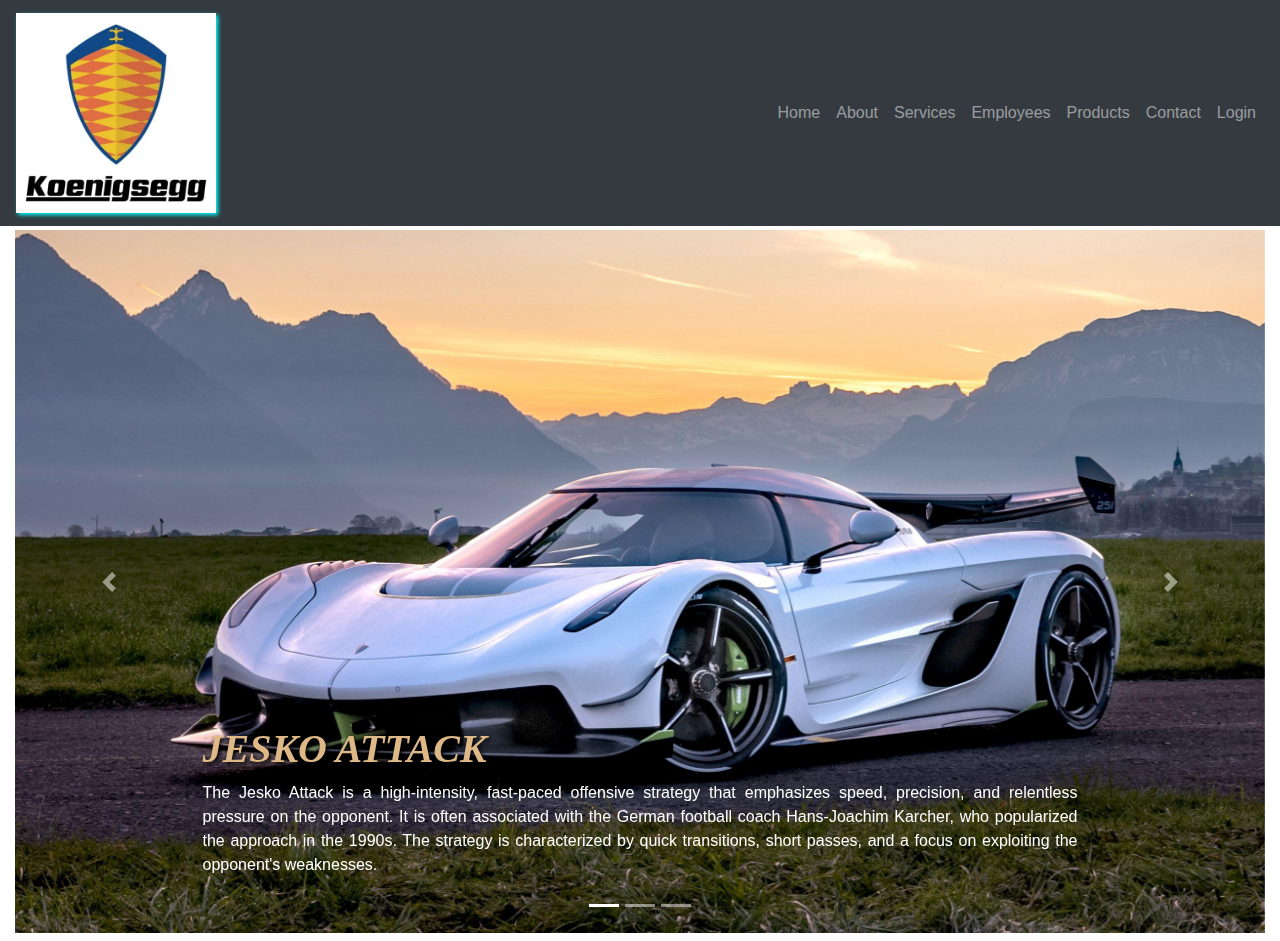
<file: index.html>
<html>

<head>
    <title>Koenigsegg</title>

    <meta charset="utf-8">
    <meta name="viewport" content="width=device-width, initial-scale=1">
    <link rel="stylesheet" href="https://cdn.jsdelivr.net/npm/bootstrap@4.6.2/dist/css/bootstrap.min.css">
    <script src="https://cdn.jsdelivr.net/npm/jquery@3.7.1/dist/jquery.slim.min.js"></script>
    <script src="https://cdn.jsdelivr.net/npm/popper.js@1.16.1/dist/umd/popper.min.js"></script>
    <script src="https://cdn.jsdelivr.net/npm/bootstrap@4.6.2/dist/js/bootstrap.bundle.min.js"></script>
    <style>
        /* Make the image fully responsive */
        .carousel-inner img,
        h5 {
            width: 100%;
            height: 100%;

            color: burlywood;
            font-size: 40px;
            font-weight: bold;
            font-family: fantasy;
            font-style: italic;
            text-shadow: 2px 2px 4px #000000;
            text-align: justify;

        }
    </style>

    <!-- <link rel="stylesheet" href="https://cdn.jsdelivr.net/npm/bootstrap@4.6.2/dist/css/bootstrap.min.css" integrity="sha384-xOolHFLEh07PJGoPkLv1IbcEPTNtaed2xpHsD9ESMhqIYd0nLMwNLD69Npy4HI+N" crossorigin="anonymous"> -->
</head>

<body>
    <nav class="navbar navbar-dark bg-dark navbar-expand-lg">
        <a href="./index.html" class="navbar-brand">
            <img src="./brand logo.jpg" alt="Logo" width="auto" height="200px" style="box-shadow: 2px 2px 4px aqua;">
        </a>
        <div class="ml-auto">
            <ul class="navbar-nav">
                <li><a href="./index.html" class="nav-link">Home</a></li>
                <li><a href="./about.html" class="nav-link">About</a></li>
                <li><a href="./services.html" class="nav-link">Services</a></li>
                <li><a href="./employees.html" class="nav-link">Employees</a></li>
                <li><a href="./products.html" class="nav-link">Products</a></li>
                <li><a href="./contact.html" class="nav-link">Contact</a></li>
                <li><a href="./login.html" class="nav-link">Login</a></li>
            </ul>
        </div>
    </nav>
    <div class="container-fluid mt-1 mb-2">
        <div class="row">
            <div class="col">
                <div id="carouselExampleCaptions" class="carousel slide" data-ride="carousel">
                    <ol class="carousel-indicators">
                        <li data-target="#carouselExampleCaptions" data-slide-to="0" class="active"></li>
                        <li data-target="#carouselExampleCaptions" data-slide-to="1"></li>
                        <li data-target="#carouselExampleCaptions" data-slide-to="2"></li>
                    </ol>
                    <div class="carousel-inner">
                        <div class="carousel-item active" data-interval="5000">
                            <img src="./p1.jpg" alt="">
                            <div class="carousel-caption d-none d-md-block">
                                <h5>JESKO ATTACK</h5>
                                <p style="text-align: justify;">The Jesko Attack is a high-intensity, fast-paced
                                    offensive strategy that emphasizes speed, precision, and relentless pressure on the
                                    opponent. It is often associated with the German football coach Hans-Joachim
                                    Karcher, who popularized the approach in the 1990s. The strategy is characterized by
                                    quick transitions, short passes, and a focus on exploiting the opponent's
                                    weaknesses.</p>
                            </div>
                        </div>
                        <div class="carousel-item" data-interval="3000">
                            <img src="./p2.jpg" alt="">
                            <div class="carousel-caption d-none d-md-block">
                                <h5>JESKO ATTACK (TRACK)</h5>
                                <p style="text-align: justify;">The Jesko Attack (Track) is a tactical variation of
                                    the Jesko Attack that emphasizes the use of tracking defenders to create space
                                    for attacking players. It is a high-intensity, fast-paced offensive strategy that
                                    emphasizes speed, precision, and relentless pressure on the opponent. It is often
                                    associated with the German football coach Hans-Joachim Karcher, who popularized the
                                    approach in the 1990s. The strategy is characterized by quick transitions, short
                                    passes, and a focus on exploiting the opponent's weaknesses.</p>
                            </div>
                        </div>
                        <div class="carousel-item" data-interval="3000">
                            <img src="./p3.jpg" alt="">
                            <div class="carousel-caption d-none d-md-block">
                                <h5>JESKO ABSOLUT</h5>
                                <p>The Koenigsegg Jesko Absolut is a Swedish hypercar built for extreme top speed,
                                    featuring a 1600hp twin-turbo V8,
                                    ultra-low drag design with twin rear fins instead of a wing, and advanced tech like
                                    a groundbreaking LST transmission, aiming for speeds over 310 mph (500 km/h) and
                                    achieving world records in acceleration/braking tests.
                                    It's a seamless, aerodynamic evolution of the track-focused Jesko Attack,
                                    prioritizing speed and stability with minimal downforce.
                                </p>
                            </div>
                        </div>
                    </div>
                    <a class="carousel-control-prev" href="#carouselExampleCaptions" role="button" data-slide="prev">
                        <span class="carousel-control-prev-icon" aria-hidden="true"></span>
                        <span class="sr-only">Previous</span>
                    </a>
                    <a class="carousel-control-next" href="#carouselExampleCaptions" role="button" data-slide="next">
                        <span class="carousel-control-next-icon" aria-hidden="true"></span>
                        <span class="sr-only">Next</span>
                    </a>
                </div>
            </div>
        </div>
    </div>
</body>

</html>
</file>
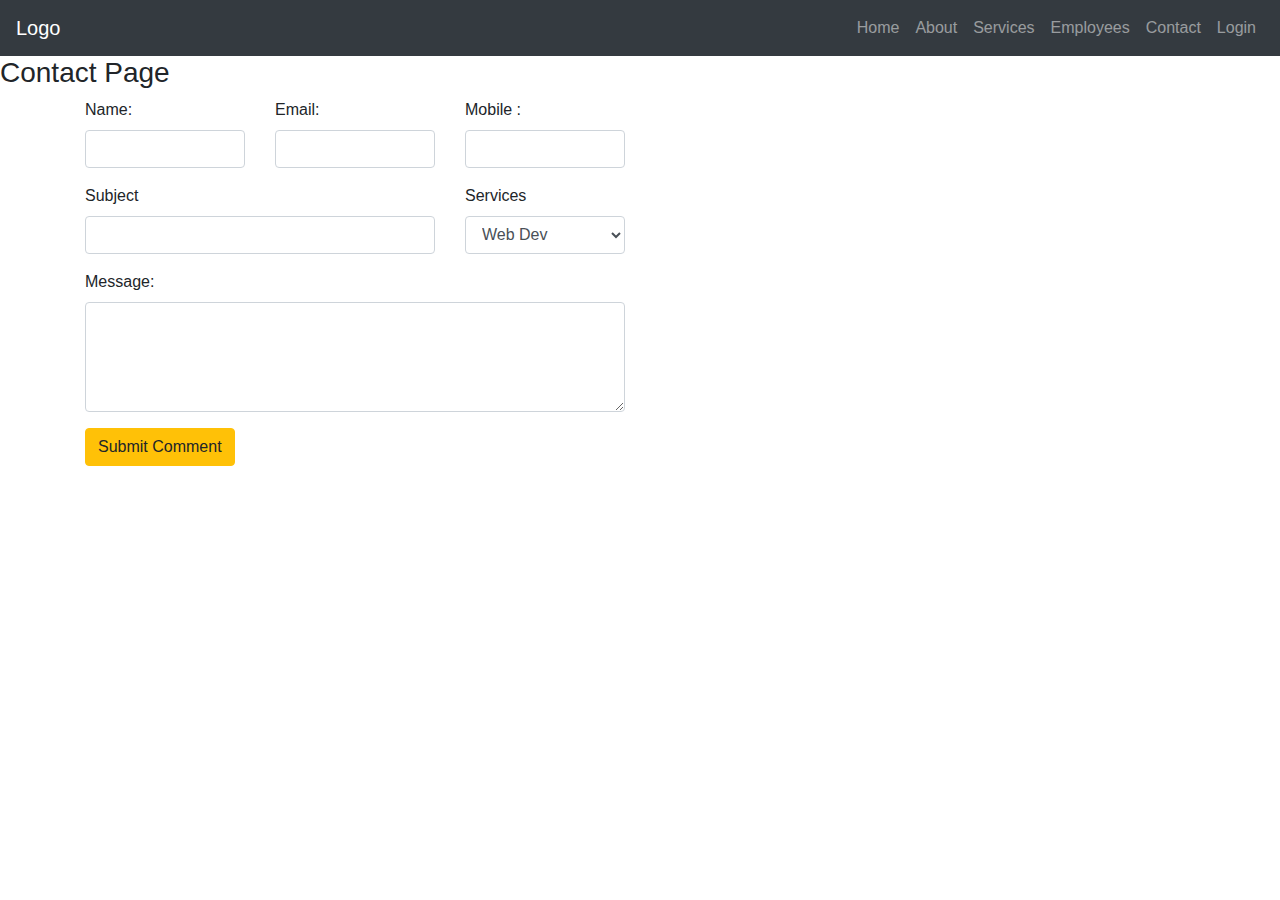
<file: class.html>
<html>
    <head>
      <link rel="stylesheet" href="./bootstrap.css">
     <!-- <link rel="stylesheet" href="https://cdn.jsdelivr.net/npm/bootstrap@4.6.2/dist/css/bootstrap.min.css" integrity="sha384-xOolHFLEh07PJGoPkLv1IbcEPTNtaed2xpHsD9ESMhqIYd0nLMwNLD69Npy4HI+N" crossorigin="anonymous"> -->
    </head>
    <body>
            <nav class="navbar navbar-dark bg-dark navbar-expand-lg">
                <a href="./index.html" class="navbar-brand">Logo</a>
                <div class="ml-auto">
                    <ul class="navbar-nav">
                        <li><a href="./index.html" class="nav-link">Home</a></li>
                        <li><a href="./about.html" class="nav-link">About</a></li>
                        <li><a href="./services.html" class="nav-link">Services</a></li>
                        <li><a href="./employees.html" class="nav-link">Employees</a></li>
                        <li><a href="./contact.html" class="nav-link">Contact</a></li>
                        <li><a href="./login.html" class="nav-link">Login</a></li>
                    </ul>
                </div>
            </nav>
            <div>
                <h3>Contact Page</h3>
            </div>
            <div class="container">
                <div class="row">
                    <div class="col-6">
                        <!-- Contact Form-->
                         <form action="/contact">
                            <div class="row">
                                <div class="col-4">
                                    <div class="form-group">
                                        <label >Name:</label>
                                        <input type="text" class="form-control"/>
                                    </div>
                                </div>
                                 <div class="col-4">
                                    <div class="form-group">
                                        <label >Email:</label>
                                        <input type="text" class="form-control"/>
                                    </div>
                                </div>
                                 <div class="col-4">
                                    <div class="form-group">
                                        <label >Mobile :</label>
                                        <input type="text" class="form-control"/>
                                    </div>
                                </div>
                                
                            </div>
                            <div class="row">
                                <div class="col-8">
                                    <div class="form-group">
                                        <label >Subject</label>
                                        <input type="text" class="form-control">
                                    </div>
                                </div>
                                <div class="col-4">
                                    <div class="form-group">
                                        <label>Services</label>
                                        <select  class="form-control">
                                            <option >Web Dev</option>
                                            <option >Mobile App Dev</option>
                                            <option >Cloud Dev</option>
                                            <option >AI Agent Dev</option>
                                        </select>
                                    </div>
                                </div>
                            </div>
                            <div class="row">
                                <div class="col">
                                    <div class="form-group">
                                        <label >Message:</label>
                                        <textarea class="form-control" rows="4"></textarea>
                                    </div>
                                </div>
                            </div>
                            <input type="submit" value="Submit Comment" class="btn btn-warning">
                         </form>
                    </div>
                    <div class="col-6">
                        <!-- Google Map-->
                         <iframe src="https://www.google.com/maps/embed?pb=!1m18!1m12!1m3!1d2961.8118084487646!2d77.69615677358863!3d12.95089621533485!2m3!1f0!2f0!3f0!3m2!1i1024!2i768!4f13.1!3m3!1m2!1s0x3bae13acd685adb7%3A0x83c53190316ea8cd!2sIronhill%20Bengaluru!5e1!3m2!1sen!2sin!4v1765341645637!5m2!1sen!2sin" width="600" height="450" style="border:0;" allowfullscreen="" loading="lazy" referrerpolicy="no-referrer-when-downgrade"></iframe>
                    </div>
                </div>
            </div>
             </body>
</html>
</file>
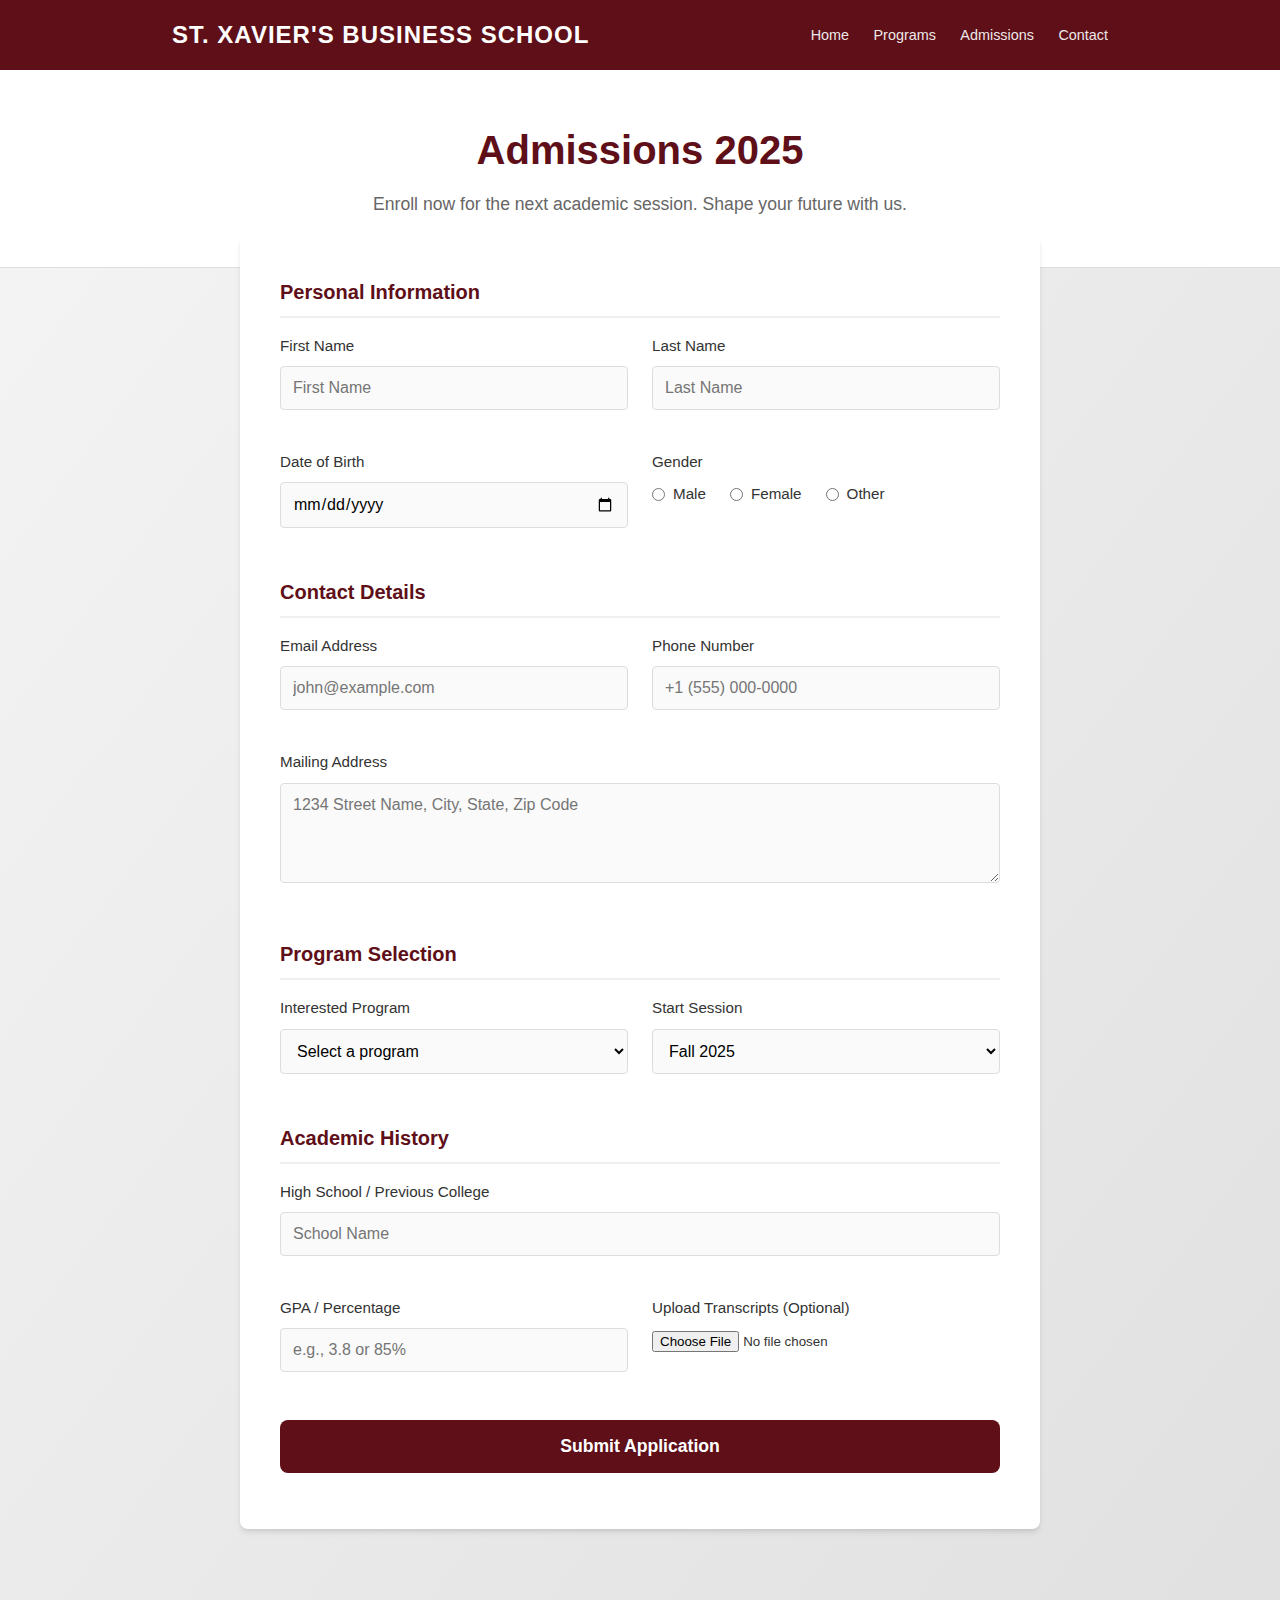
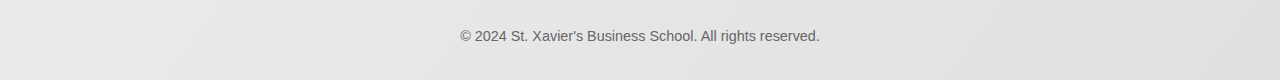
<file: form.html>
<!DOCTYPE html>
<html lang="en">

<head>
    <meta charset="UTF-8">
    <meta name="viewport" content="width=device-width, initial-scale=1.0">
    <link rel="stylesheet" href="https://cdn.jsdelivr.net/npm/bootstrap@4.6.2/dist/css/bootstrap.min.css"
        integrity="sha384-xOolHFLEh07PJGoPkLv1IbcEPTNtaed2xpHsD9ESMhqIYd0nLMwNLD69Npy4HI+N" crossorigin="anonymous">
    <title>College Enrollment - Business Administration</title>
    <style>
        :root {
            --primary-color: #5e0f18;
            /* Maroon from the reference image context */
            --secondary-color: #fcebd5;
            --text-dark: #333;
            --text-light: #666;
            --white: #ffffff;
            --shadow: 0 4px 6px -1px rgba(0, 0, 0, 0.1), 0 2px 4px -1px rgba(0, 0, 0, 0.06);
            --radius: 8px;
        }

        * {
            margin: 0;
            padding: 0;
            box-sizing: border-box;
            font-family: 'Segoe UI', Tahoma, Geneva, Verdana, sans-serif;
        }

        body {
            background-color: #f5f5f5;
            color: var(--text-dark);
            line-height: 1.6;
            background-image: linear-gradient(to bottom right, #f5f5f5, #e0e0e0);
            min-height: 100vh;
        }

        /* Header */
        header {
            background-color: var(--primary-color);
            color: var(--white);
            padding: 1rem 0;
            box-shadow: 0 2px 10px rgba(0, 0, 0, 0.2);
        }

        .container {
            max-width: 1000px;
            margin: 0 auto;
            padding: 0 2rem;
        }

        .header-content {
            display: flex;
            justify-content: space-between;
            align-items: center;
        }

        .logo {
            font-size: 1.5rem;
            font-weight: bold;
            letter-spacing: 1px;
            text-transform: uppercase;
        }

        .nav-links a {
            color: var(--white);
            text-decoration: none;
            margin-left: 20px;
            font-size: 0.9rem;
            opacity: 0.9;
            transition: opacity 0.3s;
        }

        .nav-links a:hover {
            opacity: 1;
        }

        /* Hero Section */
        .hero {
            background-color: var(--white);
            padding: 3rem 0;
            text-align: center;
            border-bottom: 1px solid #ddd;
        }

        .hero h1 {
            color: var(--primary-color);
            margin-bottom: 0.5rem;
            font-size: 2.5rem;
        }

        .hero p {
            color: var(--text-light);
            font-size: 1.1rem;
        }

        /* Form Section */
        .form-container {
            background-color: var(--white);
            max-width: 800px;
            margin: -2rem auto 4rem;
            padding: 2.5rem;
            border-radius: var(--radius);
            box-shadow: var(--shadow);
            position: relative;
        }

        fieldset {
            border: none;
            margin-bottom: 2rem;
            padding: 0;
        }

        legend {
            font-size: 1.25rem;
            color: var(--primary-color);
            font-weight: 600;
            margin-bottom: 1rem;
            padding-bottom: 0.5rem;
            border-bottom: 2px solid #f0f0f0;
            width: 100%;
            display: block;
        }

        .form-grid {
            display: grid;
            grid-template-columns: 1fr 1fr;
            gap: 1.5rem;
        }

        .form-group {
            margin-bottom: 1rem;
        }

        .form-group.full-width {
            grid-column: 1 / -1;
        }

        label {
            display: block;
            margin-bottom: 0.5rem;
            font-weight: 500;
            color: var(--text-dark);
            font-size: 0.95rem;
        }

        input[type="text"],
        input[type="email"],
        input[type="tel"],
        input[type="date"],
        input[type="number"],
        select,
        textarea {
            width: 100%;
            padding: 0.75rem;
            border: 1px solid #ddd;
            border-radius: 4px;
            font-size: 1rem;
            transition: border-color 0.3s, box-shadow 0.3s;
            background-color: #fafafa;
        }

        input:focus,
        select:focus,
        textarea:focus {
            border-color: var(--primary-color);
            outline: none;
            box-shadow: 0 0 0 3px rgba(94, 15, 24, 0.1);
            background-color: var(--white);
        }

        textarea {
            resize: vertical;
            min-height: 100px;
        }

        .radio-group {
            display: flex;
            gap: 1.5rem;
            margin-top: 0.5rem;
        }

        .radio-label {
            display: flex;
            align-items: center;
            gap: 0.5rem;
            font-weight: normal;
            cursor: pointer;
        }

        input[type="submit"] {
            background-color: var(--primary-color);
            color: var(--white);
            padding: 1rem 2rem;
            border: none;
            border-radius: var(--radius);
            font-size: 1.1rem;
            font-weight: 600;
            cursor: pointer;
            width: 100%;
            transition: background-color 0.3s, transform 0.1s;
        }

        input[type="submit"]:hover {
            background-color: #4a0c13;
        }

        input[type="submit"]:active {
            transform: translateY(1px);
        }

        /* Footer */
        footer {
            text-align: center;
            padding: 2rem 0;
            color: var(--text-light);
            font-size: 0.9rem;
            margin-top: auto;
        }

        /* Responsive */
        @media (max-width: 768px) {
            .form-grid {
                grid-template-columns: 1fr;
            }

            .hero h1 {
                font-size: 2rem;
            }

            .form-container {
                margin: 1rem;
                padding: 1.5rem;
            }
        }
    </style>
</head>

<body>

    <header>
        <div class="container header-content">
            <div class="logo">St. Xavier's Business School</div>
            <nav class="nav-links">
                <a href="#">Home</a>
                <a href="#">Programs</a>
                <a href="#">Admissions</a>
                <a href="#">Contact</a>
            </nav>
        </div>
    </header>

    <div class="hero">
        <div class="container">
            <h1>Admissions 2025</h1>
            <p>Enroll now for the next academic session. Shape your future with us.</p>
        </div>
    </div>

    <div class="form-container">
        <form action="#" method="POST">

            <!-- Personal Information -->
            <fieldset>
                <legend>Personal Information</legend>
                <div class="form-grid">
                    <div class="form-group">
                        <label for="fname">First Name</label>
                        <input type="text" id="fname" name="firstname" placeholder="First Name" required>
                    </div>
                    <div class="form-group">
                        <label for="lname">Last Name</label>
                        <input type="text" id="lname" name="lastname" placeholder="Last Name" required>
                    </div>
                    <div class="form-group">
                        <label for="dob">Date of Birth</label>
                        <input type="date" id="dob" name="dob" required>
                    </div>
                    <div class="form-group">
                        <label>Gender</label>
                        <div class="radio-group">
                            <label class="radio-label">
                                <input type="radio" name="gender" value="male" required> Male
                            </label>
                            <label class="radio-label">
                                <input type="radio" name="gender" value="female"> Female
                            </label>
                            <label class="radio-label">
                                <input type="radio" name="gender" value="other"> Other
                            </label>
                        </div>
                    </div>
                </div>
            </fieldset>

            <!-- Contact Information -->
            <fieldset>
                <legend>Contact Details</legend>
                <div class="form-grid">
                    <div class="form-group">
                        <label for="email">Email Address</label>
                        <input type="email" id="email" name="email" placeholder="john@example.com" required>
                    </div>
                    <div class="form-group">
                        <label for="phone">Phone Number</label>
                        <input type="tel" id="phone" name="phone" placeholder="+1 (555) 000-0000" required>
                    </div>
                    <div class="form-group full-width">
                        <label for="address">Mailing Address</label>
                        <textarea id="address" name="address" placeholder="1234 Street Name, City, State, Zip Code"
                            rows="3"></textarea>
                    </div>
                </div>
            </fieldset>

            <!-- Enrollment Details -->
            <fieldset>
                <legend>Program Selection</legend>
                <div class="form-grid">
                    <div class="form-group">
                        <label for="program">Interested Program</label>
                        <select id="program" name="program" required>
                            <option value="" disabled selected>Select a program</option>
                            <option value="bba">Bachelor of Business Administration (BBA)</option>
                            <option value="mba">Master of Business Administration (MBA)</option>
                            <option value="pgdm">PGDM (Post Graduate Diploma)</option>
                            <option value="executive">Executive MBA</option>
                        </select>
                    </div>
                    <div class="form-group">
                        <label for="session">Start Session</label>
                        <select id="session" name="session">
                            <option value="fall2025">Fall 2025</option>
                            <option value="spring2026">Spring 2026</option>
                        </select>
                    </div>
                </div>
            </fieldset>

            <!-- Academic History -->
            <fieldset>
                <legend>Academic History</legend>
                <div class="form-grid">
                    <div class="form-group full-width">
                        <label for="highschool">High School / Previous College</label>
                        <input type="text" id="highschool" name="highschool" placeholder="School Name" required>
                    </div>
                    <div class="form-group">
                        <label for="grade">GPA / Percentage</label>
                        <input type="number" id="grade" name="grade" placeholder="e.g., 3.8 or 85%" step="0.01">
                    </div>
                    <div class="form-group">
                        <label for="transcripts">Upload Transcripts (Optional)</label>
                        <input type="file" id="transcripts" name="transcripts">
                    </div>
                </div>
            </fieldset>

            <div class="form-group full-width" style="margin-top: 1rem;">
                <input type="submit" value="Submit Application">
            </div>

        </form>
    </div>

    <footer>
        <p>&copy; 2024 St. Xavier's Business School. All rights reserved.</p>
    </footer>

</body>

</html>
</file>
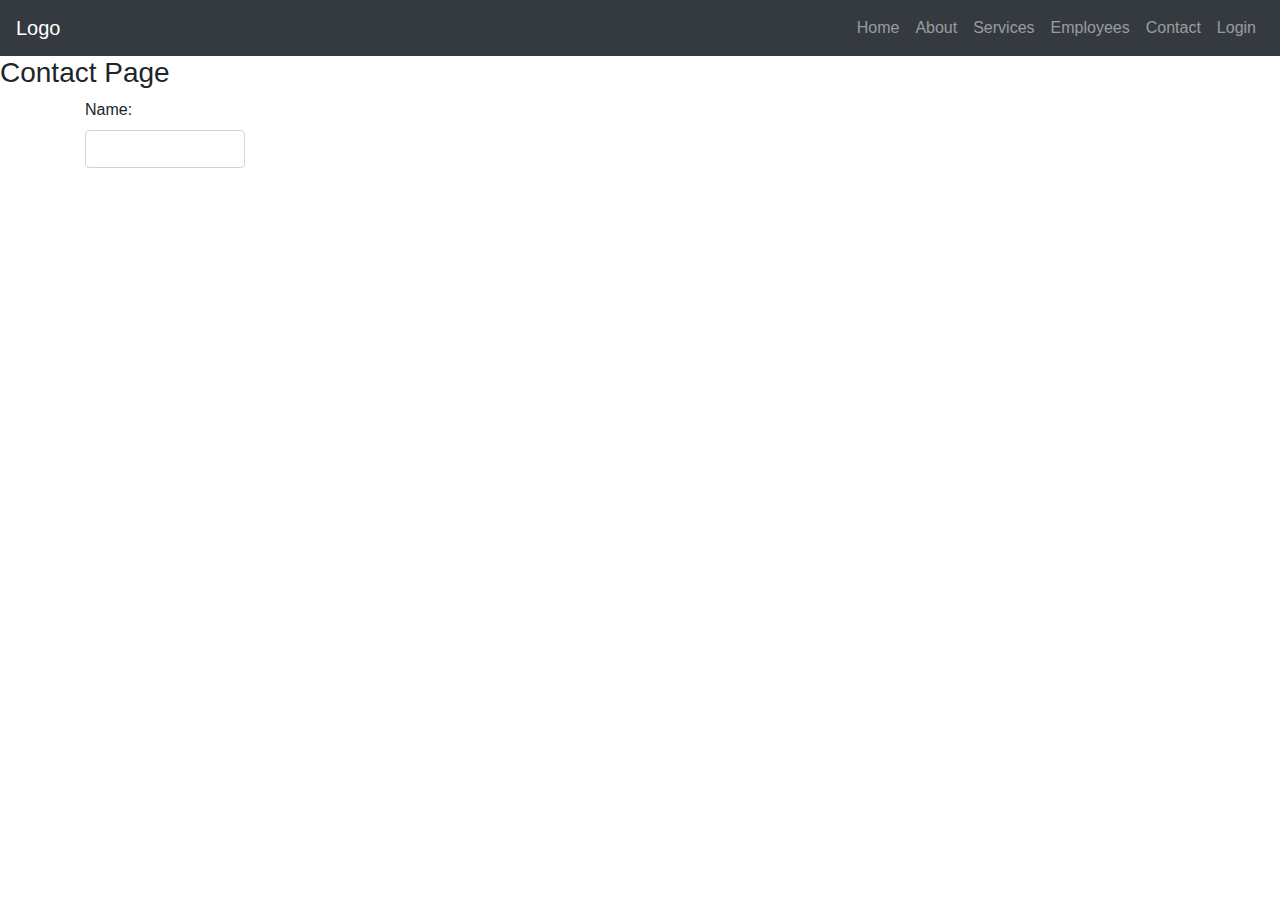
<file: index_old.html>
<html>
    <head>
      
    <link rel="stylesheet" href="bootstrap.css">
    </head>
    <body>
            <nav class="navbar navbar-dark bg-dark navbar-expand-lg">
                <a href="./index.html" class="navbar-brand">Logo</a>
                <div class="ml-auto">
                    <ul class="navbar-nav">
                        <li><a href="./index.html" class="nav-link">Home</a></li>
                        <li><a href="./about.html" class="nav-link">About</a></li>
                        <li><a href="./services.html" class="nav-link">Services</a></li>
                        <li><a href="./employees.html" class="nav-link">Employees</a></li>
                        <li><a href="./contact.html" class="nav-link">Contact</a></li>
                        <li><a href="./login.html" class="nav-link">Login</a></li>
                    </ul>
                </div>
            </nav>
            <div>
 <h3>Contact Page</h3>
            </div>
            <div class="container">
                <div class="row">
                    <div class="col-6">
                        <!-- Contact Form -->
                         <form action="/form">
                            <div class="row">
                                 <div class="col-4">
                                       <div class="form-group">
                                        <label>Name:</label>
                                        <input type="text" class="form-control"/>
                                        

                                       
                                    
                                    </div>

                                 </div>
                            </div>
                            
                              
                         </form>
                    </div>
                    <div class="col-6">
                        <iframe src="https://www.google.com/maps/embed?pb=!1m18!1m12!1m3!1d2693.4670124168006!2d77.69665550857088!3d12.95179428730905!2m3!1f0!2f0!3f0!3m2!1i1024!2i768!4f13.1!3m3!1m2!1s0x3bae132afb1ce231%3A0x4f9ed5a8c901a2db!2sInnovative%20Multiplex!5e1!3m2!1sen!2sin!4v1764653213649!5m2!1sen!2sin" 
                        width="600" height="450" style="border:0;" allowfullscreen="" loading="lazy" referrerpolicy="no-referrer-when-downgrade"></iframe>
                    </div>
                </div>
            </div>
        <!-- <div class="container"></div> -->
         </body>
</html>
</file>
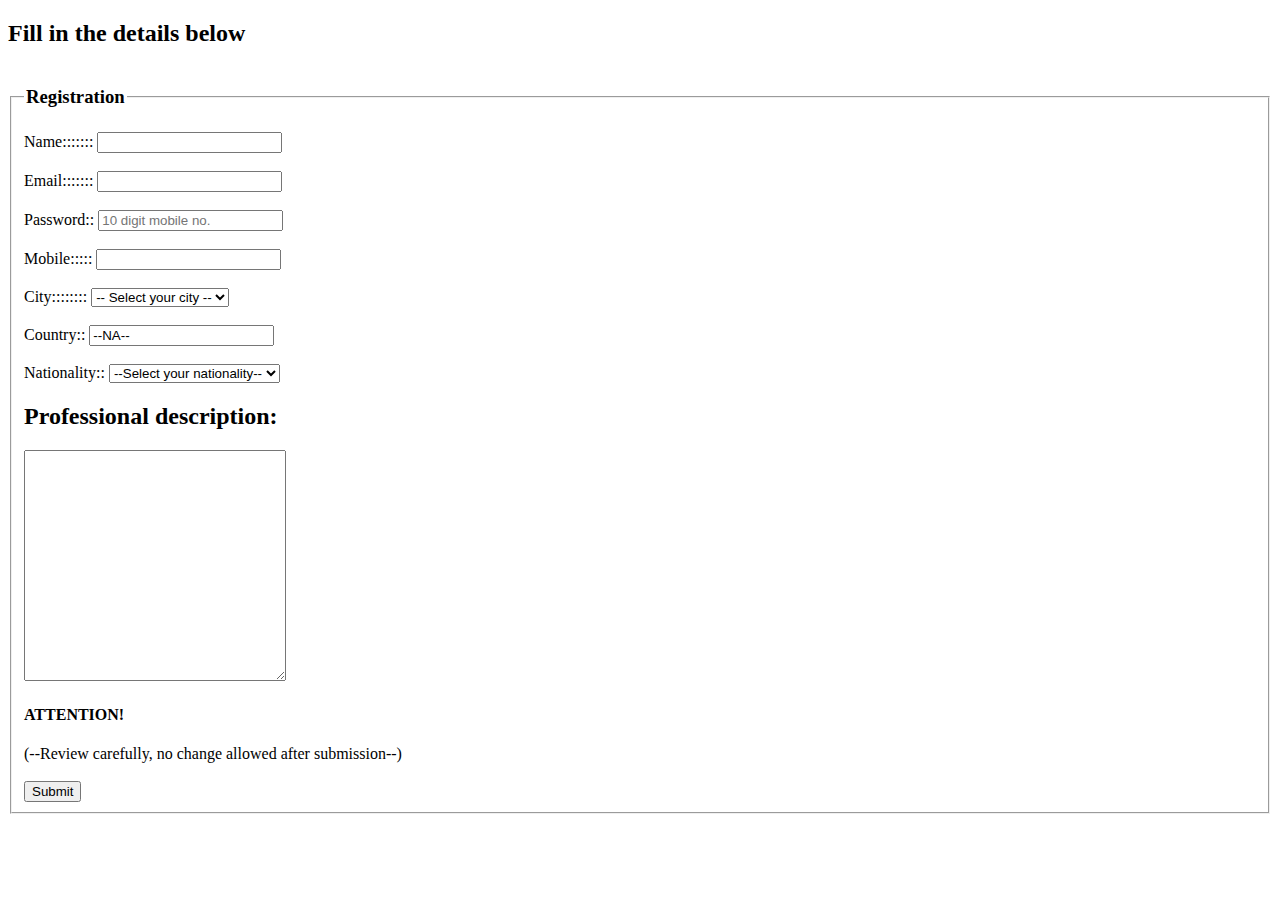
<file: login.html>
<!DOCTYPE html>
    <head>
        <title>Appliant Details form</title>
         <meta charset="UTF-8">
        <meta name="viewport" content="width=device-width, initial-scale=1.0">
    </head>
       
    <body>
        <h2>Fill in the details below</h2>
        <fieldset>
            <legend><h3>Registration</h3></legend>
        <form>
            <div> 
            <label>Name:::::::</label>
            <input type = "text" required pattern = "[A-Z a-z]+" minlength = "4" maxlength = "20"/>
        </div><br> 
        
        <div> 
            <label>Email:::::::</label>
            <input type = "text" required/>
        </div>  
        <br>
            <label>Password::</label>
            <input type = "password" required minlength = "8" maxlength = "12" placeholder = "10 digit mobile no."/><br><br>
            <div>
            <label>Mobile:::::</label>
            <input type="tel" pattern="(\+91)?[6-9][0-9]{9}" required max = "12"/></div><br>
            <label>City::::::::</label>
            <select required>
            <option value="" selected disabled>-- Select your city --</option>
            <option value="agra">Agra</option>
            <option value="bengaluru">Bengaluru</option>
            </select>
            <br><br>
            <label>Country::</label>
            <input type = "text" value = "--NA--" readonly/>
            <br><br>
            
            <label>Nationality::</label>
            <select required>
                <option value = "" selected disabled>--Select your nationality--</option>
                <option value = "bangladesh">Bangladeshi</option>
                <option value = "pakistani">Pakistani</option>
                <option value = "canadian">Canadian</option>
                <option value = "indian">Indian</option>
                <option value = "uae">UAE</option>
                <option value = "kuwait">Kuwait</option>
            <br><br>
            </select>
            <label><h2>Professional description:</h2></label>
            <textarea rows = "15" cols = "30" required></textarea>
            
            <h4>ATTENTION!</h4>(--Review carefully, no change allowed after submission--) <br><br>
            <input type = "submit" value = "Submit"/>
</fieldset>
         </form>  
            

    </body>


</html>
</file>
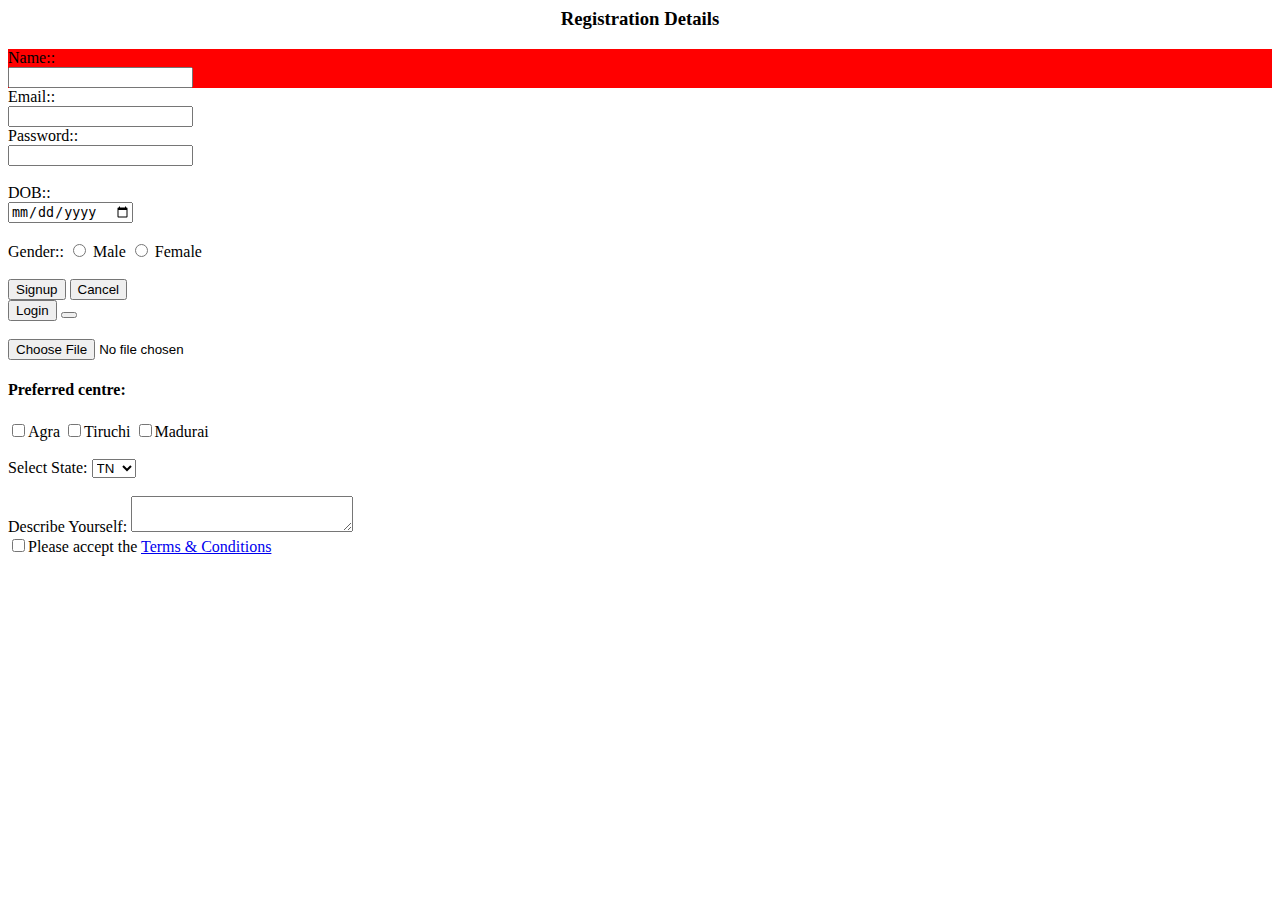
<file: Registration.html>
<html>
    <head>
        <title>Form</title>
        <body>
              <h3>
    <center>Registration Details</center>
  </h3>
  <form>
        <div style = "background-color: red"> <label>Name::&nbsp;&nbsp;&nbsp;&nbsp;</label><br>
        <input type = "text"/> </div>
        <div><label>Email::&nbsp;&nbsp;&nbsp;&nbsp;</label><br>
        <input type = "email"/> </div>
        <label>Password::&nbsp;</label><br>
        <input type = "password"/> <br><br>
        <label>DOB::</label><br>
        <input type = "date"/> <br><br>
        <label>Gender::</label> 
        <input type ="radio" name = "gender_Val"/> Male
        <input type ="radio" name = "gender_Val"/> Female <br><br>
        <input type = "submit" value = "Signup"/>
        <input type = "Reset" value = "Cancel"/> <br>
        <input type = "button" value = "Login"/>
        <button type = "submit"/></button><br><br>
        <input type = "file">
        
        
        <h4><label for="">Preferred centre:</label></h4>
        <input type = "checkbox" >Agra
        <input type = "checkbox" >Tiruchi
        <input type = "checkbox" >Madurai
        <br><br>
        <label>Select State:</label>
      <select>
        <option>TN</option>
        <option>KA</option>
        <option>MH</option>
        <option>UP</option>
        <option>WB</option>
        <option>PU</option>

        </select>
      <br><br>
        <label>Describe Yourself:</label>
        <textarea cols="25", rows=""20"></textarea>
        <div><input type = "checkbox"/>Please accept the <a href ="./https://www.dei.ac.in/dei/index.php?option=com_contact&view=contact&id=3&Itemid=234">Terms & Conditions</a></div>
       </form>
       




        </body>
    </head>
</html>
</file>
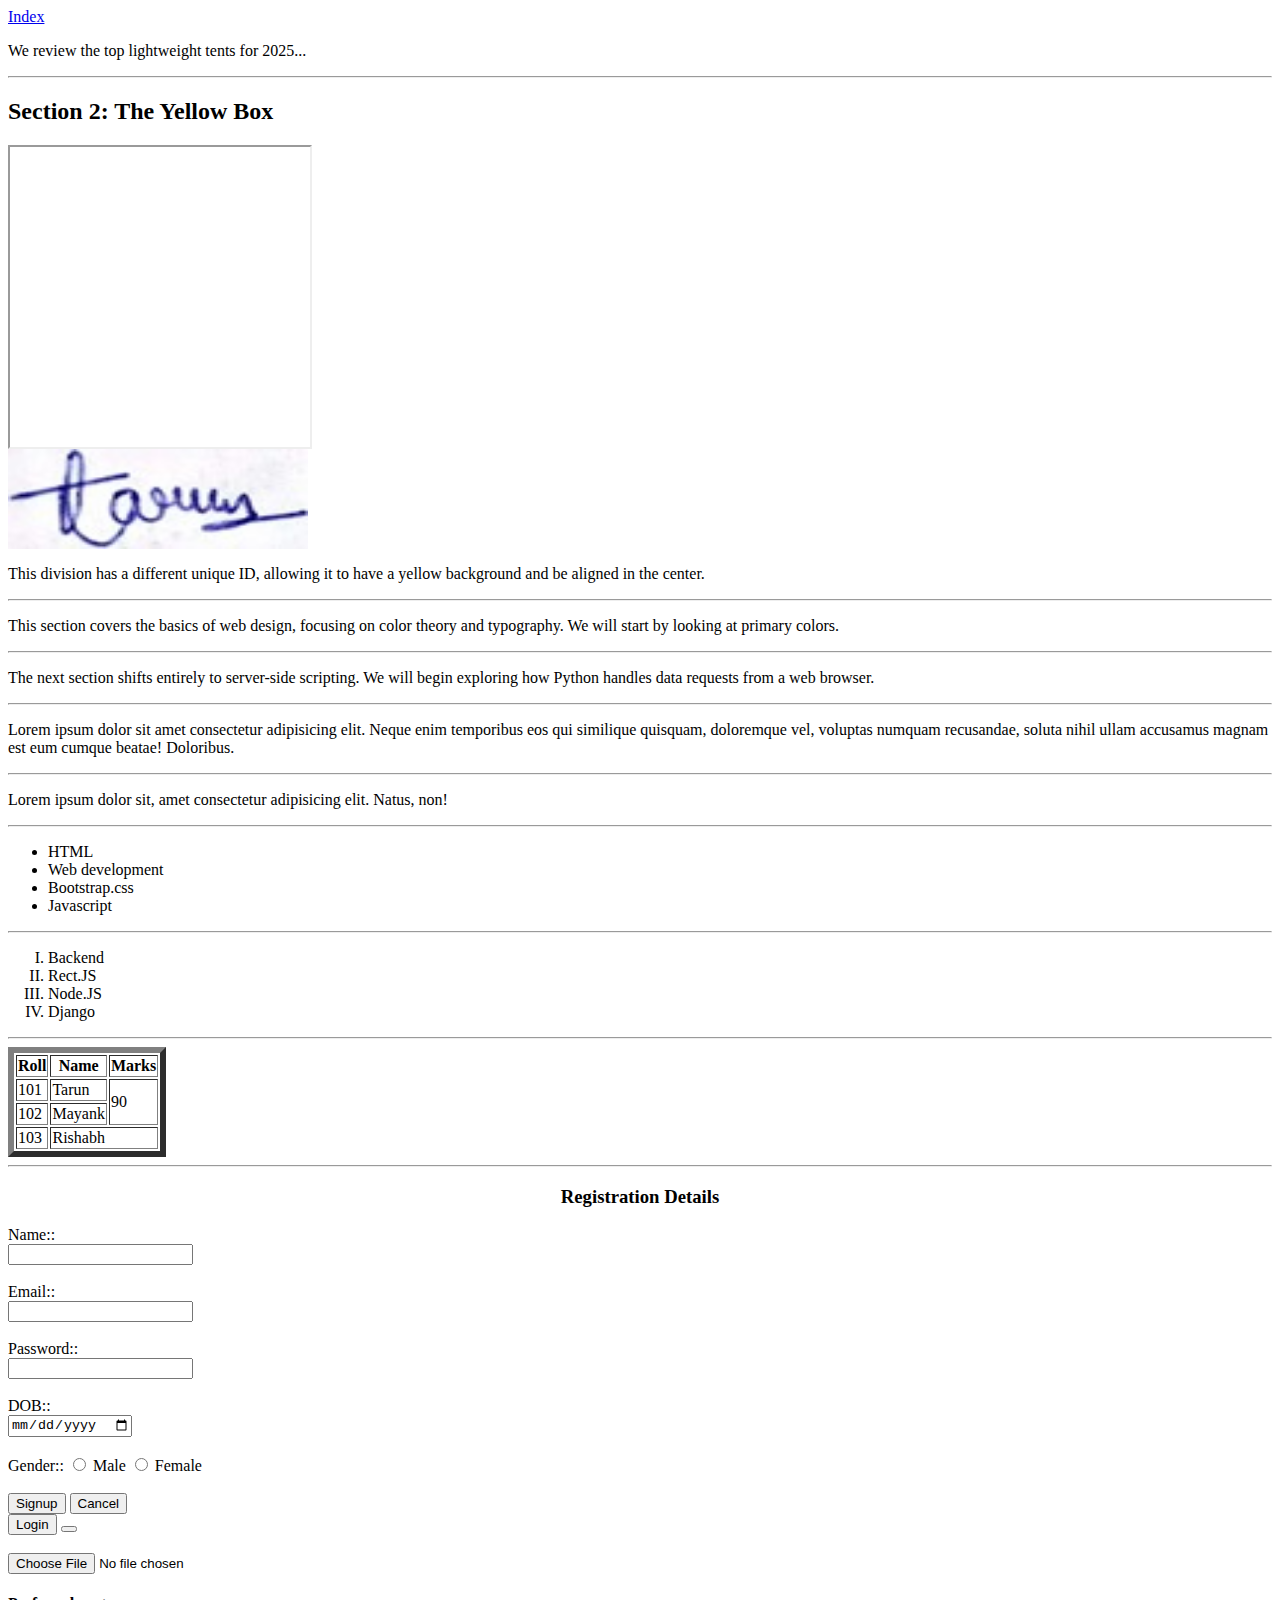
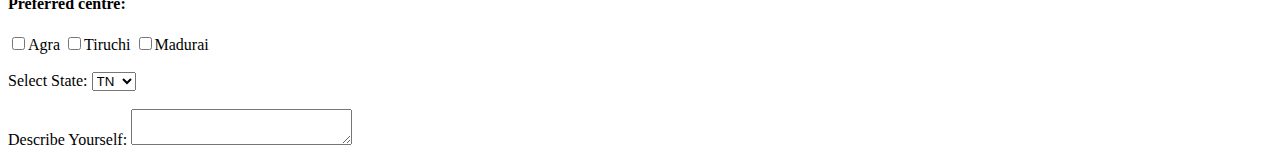
<file: HTML & bootstrap/practice.html>
<html>

<head>
  <title>Practice Session: HTML & CSS</title>
</head>

  <body>
        <a href="./index.html">Index</a>

  <p>
    We review the top lightweight tents for 2025...
  </p>

  <hr>

  <h2>
     Section 2: The Yellow Box
  </h2>

  <div><iframe src="https://www.dei.ac.in/dei/" height="300" width="300"></iframe></div>
  <div><img src="sign 3.jpg" height = "100" width = "300" alt="Company logo"></div>


  <p>This division has a different unique ID, allowing it to have a yellow background and be aligned in the center.</p>

   <hr />

  <p>
  This section covers the basics of web design, focusing on color theory and typography. We will start by looking at
    primary colors.
  </p>

  <hr>

  <p>
    The next section shifts entirely to server-side scripting. We will begin exploring how Python handles data requests
    from a web browser.
  </p>

  <hr />
  <p>
    Lorem ipsum dolor sit amet consectetur adipisicing elit. Neque enim temporibus eos qui similique quisquam,
    doloremque vel, voluptas numquam recusandae, soluta nihil ullam accusamus magnam est eum cumque beatae! Doloribus.
  </p>
  <hr />
  <p>
    Lorem ipsum dolor sit, amet consectetur adipisicing elit. Natus, non!
  </p>

  <hr />
  <ul>
    <li>HTML</li>
    <li>Web development</li>
    <li>Bootstrap.css</li>
    <li>Javascript</li>

  </ul>
  <hr />
  <ol type='I'>
    <li>Backend</li>
    <li>Rect.JS</li>
    <li>Node.JS</li>
    <li>Django</li>
  </ol>
  <hr />
  <table border="6">
    <thead>
      <th> Roll</th>
      <th> Name</th>
      <th> Marks</th>

    <tbody>
      <tr>

        <td>101</td>
        <td>Tarun</td>
        <td rowspan="2">90</td>
      </tr>

      <tr>

        <td>102</td>
        <td>Mayank</td>

      </tr>
      <tr>

        <td>103</td>
        <td Colspan="2">Rishabh</td> <!--dfsdhvcbcb-->

      </tr>

    </tbody>
    </thead>

  </table>
  <hr/>

  <h3>
    <center>Registration Details</center>
  </h3>
       <form>
        <label>Name::&nbsp;&nbsp;&nbsp;&nbsp;</label><br>
        <input type = "text"/> <br><br>
        <label>Email::&nbsp;&nbsp;&nbsp;&nbsp;</label><br>
        <input type = "email"/> <br><br>
        <label>Password::&nbsp;</label><br>
        <input type = "password"/> <br><br>
        <label>DOB::</label><br>
        <input type = "date"/> <br><br>
        <label>Gender::</label> 
        <input type ="radio" name = "gender_Val"/> Male
        <input type ="radio" name = "gender_Val"/> Female <br><br>
        <input type = "submit" value = "Signup"/>
        <input type = "Reset" value = "Cancel"/> <br>
        <input type = "button" value = "Login"/>
        <button type = "submit"/></button><br><br>
        <input type = "file">
        
        
        <h4><label for="">Preferred centre:</label></h4>
        <input type = "checkbox" >Agra
        <input type = "checkbox" >Tiruchi
        <input type = "checkbox" >Madurai
        <br><br>
        <label>Select State:</label>
      <select>
        <option>TN</option>
        <option>KA</option>
        <option>MH</option>
        <option>UP</option>
        <option>WB</option>
        
      </select>
      <br><br>
        <label>Describe Yourself:</label>
        <textarea cols="25", rows=""20"></textarea>
       </form>


</body>

</html>
</file>
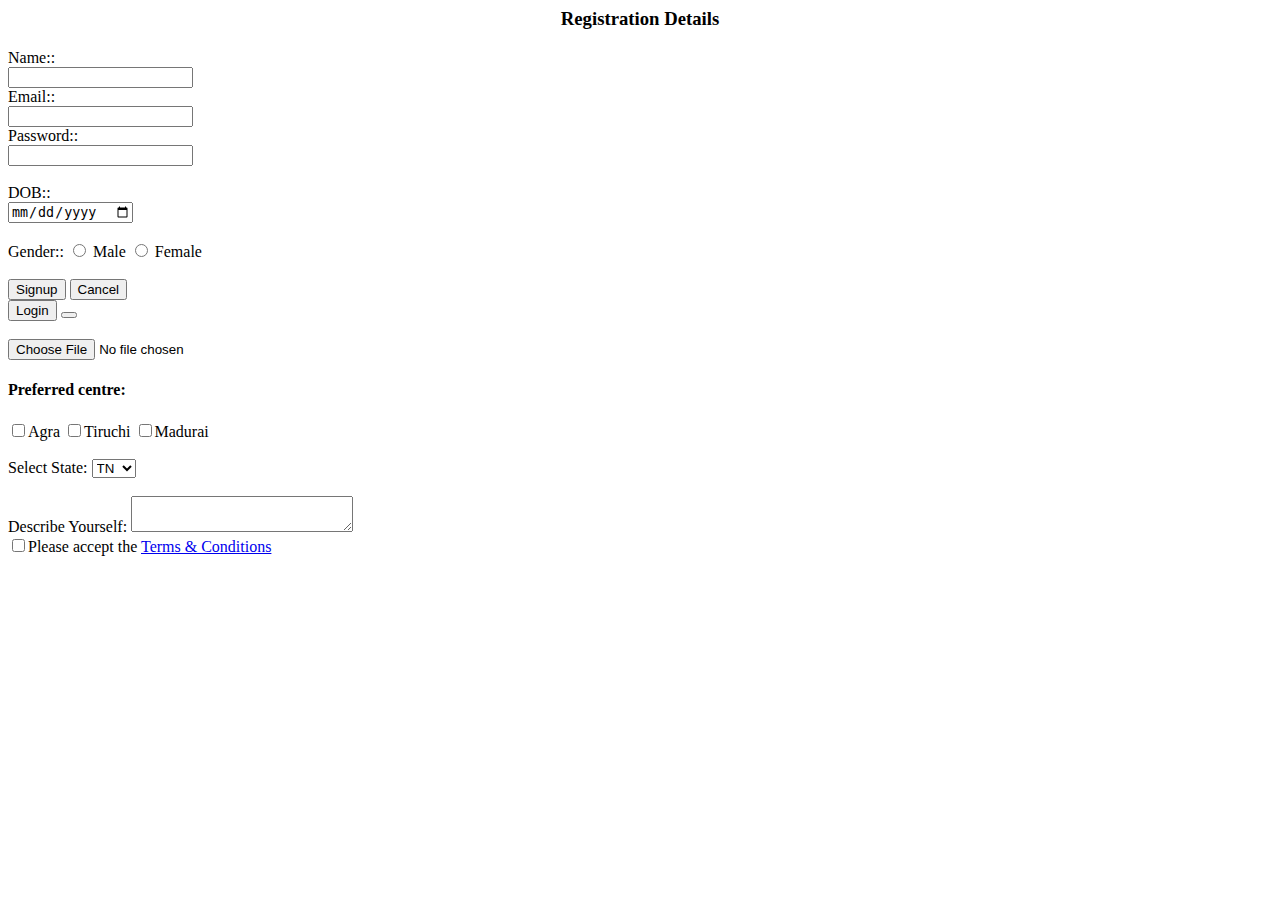
<file: HTML & bootstrap/Registration.html>
<html>
    <head>
        <title>Form</title>
        <body>
              <h3>
    <center>Registration Details</center>
  </h3>
  <form>
        <div> <label>Name::&nbsp;&nbsp;&nbsp;&nbsp;</label><br>
        <input type = "text"/> </div>
        <div><label>Email::&nbsp;&nbsp;&nbsp;&nbsp;</label><br>
        <input type = "email"/> </div>
        <label>Password::&nbsp;</label><br>
        <input type = "password"/> <br><br>
        <label>DOB::</label><br>
        <input type = "date"/> <br><br>
        <label>Gender::</label> 
        <input type ="radio" name = "gender_Val"/> Male
        <input type ="radio" name = "gender_Val"/> Female <br><br>
        <input type = "submit" value = "Signup"/>
        <input type = "Reset" value = "Cancel"/> <br>
        <input type = "button" value = "Login"/>
        <button type = "submit"/></button><br><br>
        <input type = "file">
        
        
        <h4><label for="">Preferred centre:</label></h4>
        <input type = "checkbox" >Agra
        <input type = "checkbox" >Tiruchi
        <input type = "checkbox" >Madurai
        <br><br>
        <label>Select State:</label>
      <select>
        <option>TN</option>
        <option>KA</option>
        <option>MH</option>
        <option>UP</option>
        <option>WB</option>

        </select>
      <br><br>
        <label>Describe Yourself:</label>
        <textarea cols="25", rows=""20"></textarea>
        <div><input type = "checkbox"/>Please accept the <a href ="./https://www.dei.ac.in/dei/index.php?option=com_contact&view=contact&id=3&Itemid=234">Terms & Conditions</a></div>
       </form>
       




        </body>
    </head>
</html>
</file>
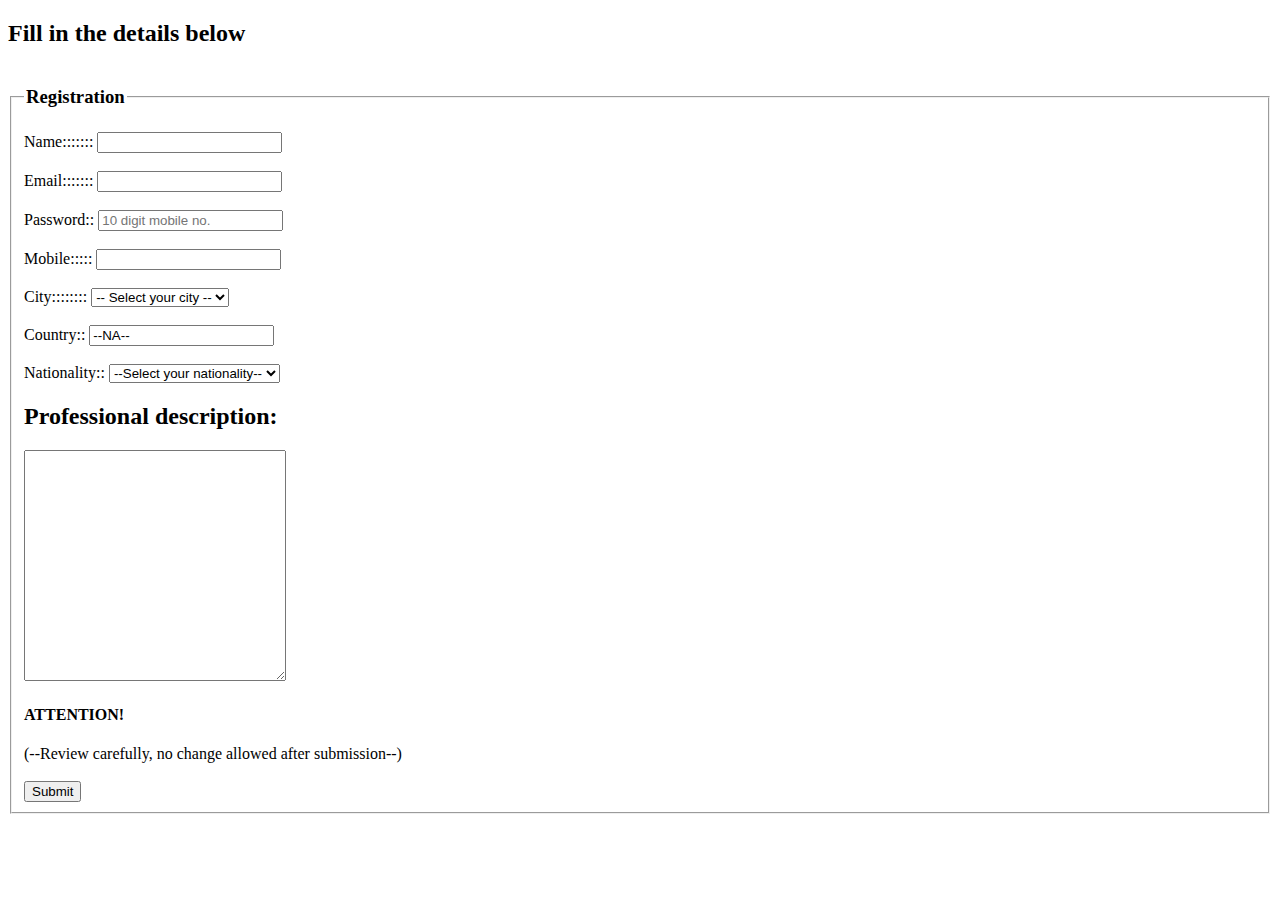
<file: HTML/login.html>
<!DOCTYPE html>
    <head>
        <title>Appliant Details form</title>
    </head>
    <body>
        <h2>Fill in the details below</h2>
        <fieldset>
            <legend><h3>Registration</h3></legend>
        <form>
            <div> 
            <label>Name:::::::</label>
            <input type = "text" required pattern = "[A-Z a-z]+" minlength = "4" maxlength = "20"/>
        </div><br> 
        
        <div> 
            <label>Email:::::::</label>
            <input type = "text" required/>
        </div>  
        <br>
            <label>Password::</label>
            <input type = "password" required minlength = "8" maxlength = "12" placeholder = "10 digit mobile no."/><br><br>
            <div>
            <label>Mobile:::::</label>
            <input type="tel" pattern="(\+91)?[6-9][0-9]{9}" required max = "12"/></div><br>
            <label>City::::::::</label>
            <select required>
            <option value="" selected disabled>-- Select your city --</option>
            <option value="agra">Agra</option>
            <option value="bengaluru">Bengaluru</option>
            </select>
            <br><br>
            <label>Country::</label>
            <input type = "text" value = "--NA--" readonly/>
            <br><br>
            
            <label>Nationality::</label>
            <select required>
                <option value = "" selected disabled>--Select your nationality--</option>
                <option value = "bangladesh">Bangladeshi</option>
                <option value = "pakistani">Pakistani</option>
                <option value = "canadian">Canadian</option>
                <option value = "indian">Indian</option>
                <option value = "uae">UAE</option>
                <option value = "kuwait">Kuwait</option>
            <br><br>
            </select>
            <label><h2>Professional description:</h2></label>
            <textarea rows = "15" cols = "30" required></textarea>
            
            <h4>ATTENTION!</h4>(--Review carefully, no change allowed after submission--) <br><br>
            <input type = "submit" value = "Submit"/>
</fieldset>
         </form>  
            

    </body>


</html>
</file>
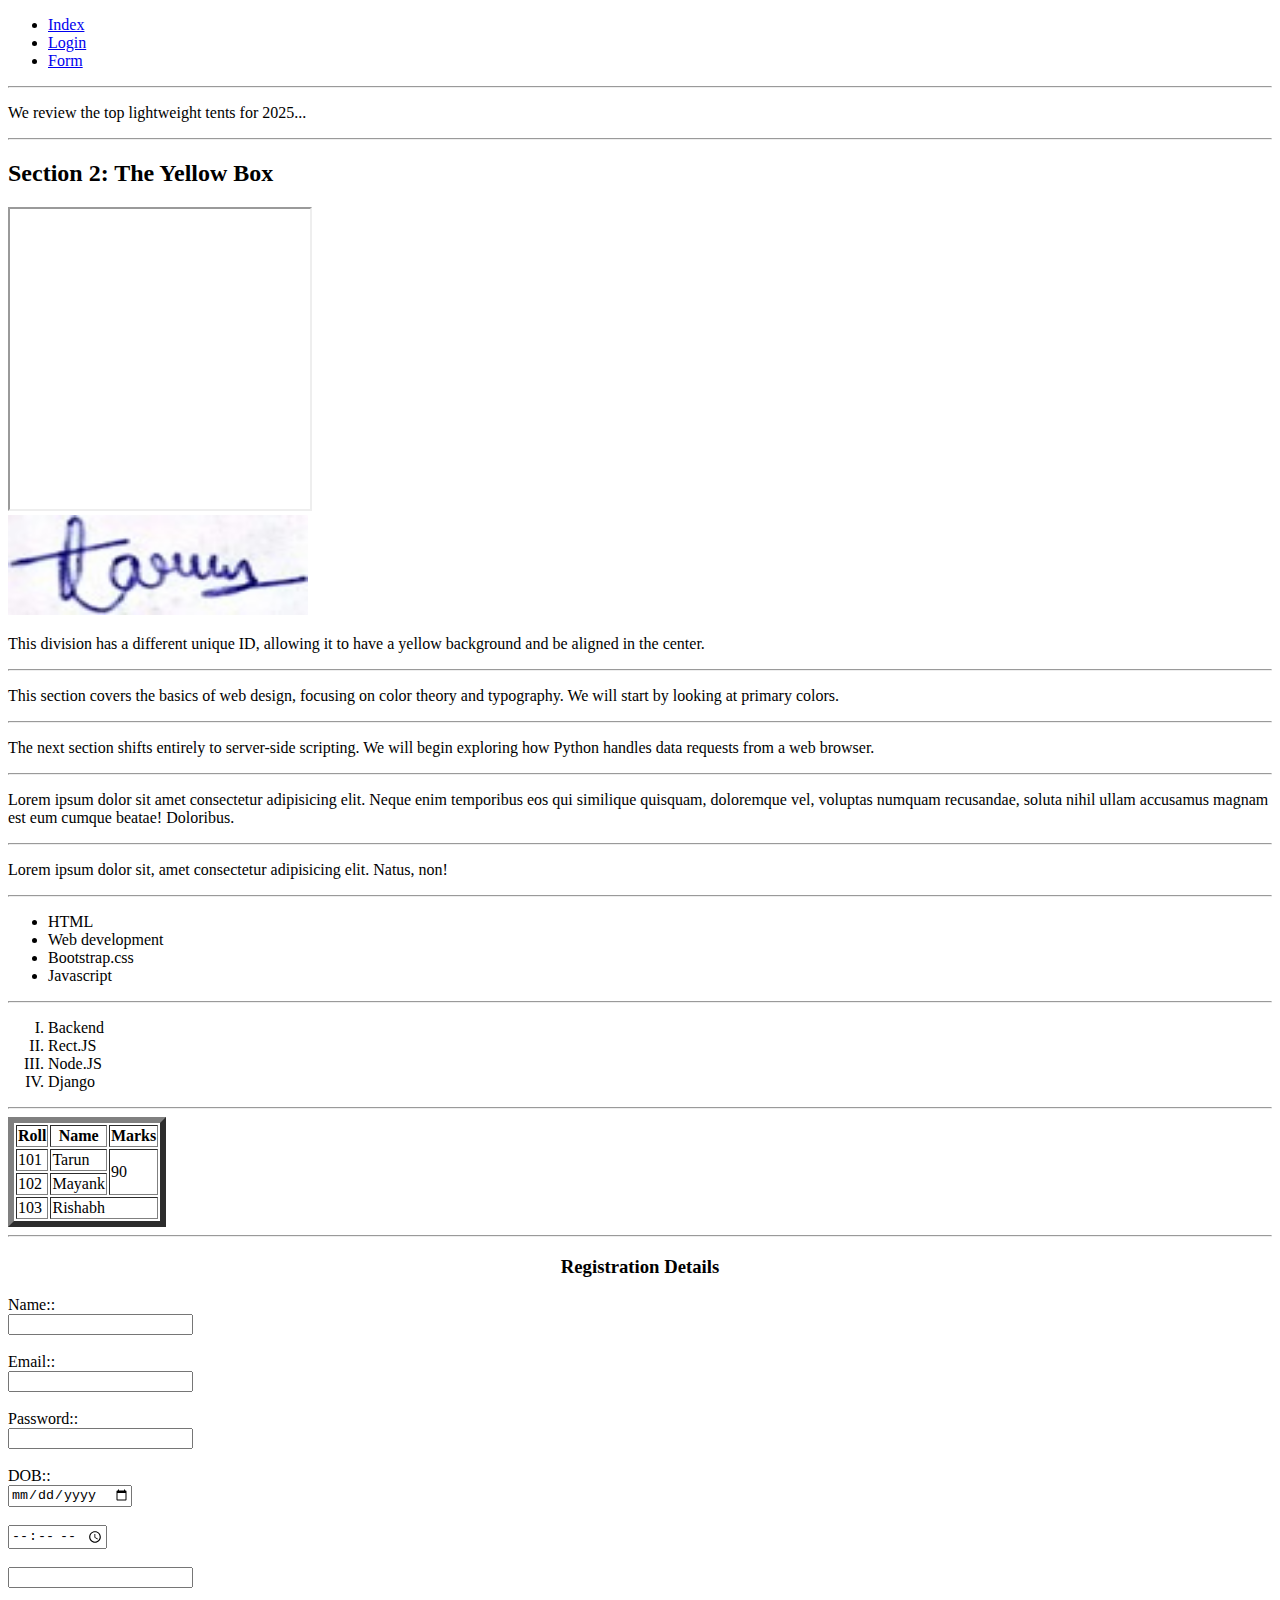
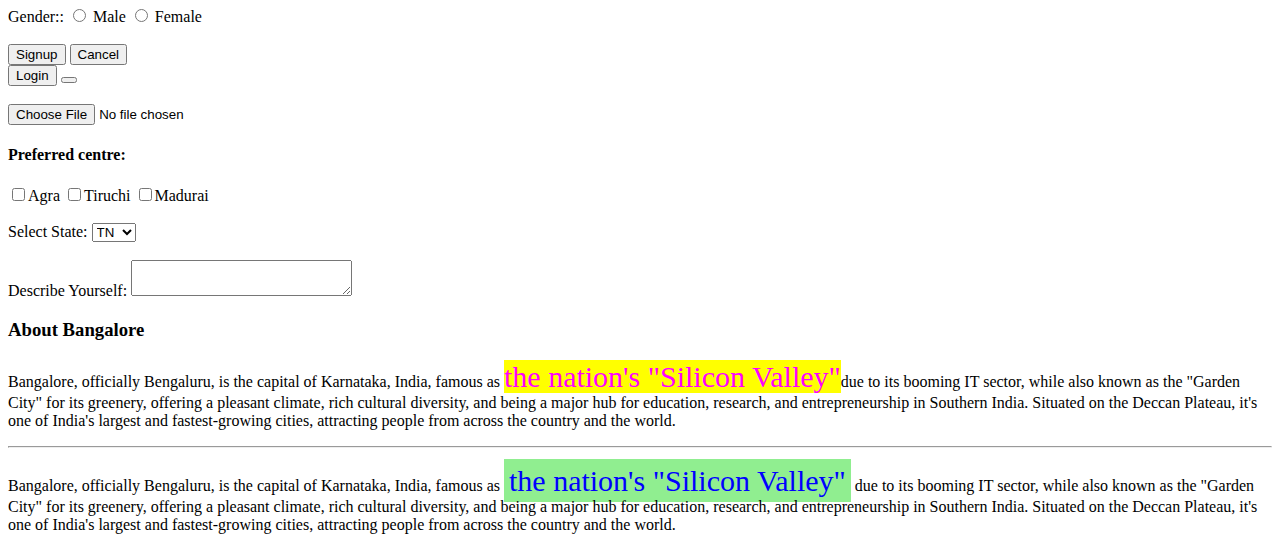
<file: HTML/practice.html>
<!DOCTYPE html>
<head>
  <title>Practice Session: HTML & CSS</title>
  
</head>

  <body>
    <header>
      <nav>
        <div>
          <ul>
               <li><a href="./index.html">Index</a></li>
               <li><a href="./login.html">Login</a></li>
               <li><a href="./form.html">Form</a></li>
               

          </ul>
        </div>
      </nav>

    </header>
        
<hr/>

<footer>
  <p>
    We review the top lightweight tents for 2025...
  </p>

  <hr>

  <h2>
     Section 2: The Yellow Box
  </h2>

  <div><iframe src="https://www.dei.ac.in/dei/" height="300" width="300"></iframe></div>
  <div><img src="sign 3.jpg" height = "100" width = "300" alt="Company logo"></div>


  <p>This division has a different unique ID, allowing it to have a yellow background and be aligned in the center.</p>

   <hr />

  <p>
  This section covers the basics of web design, focusing on color theory and typography. We will start by looking at
    primary colors.
  </p>

  <hr>

  <p>
    The next section shifts entirely to server-side scripting. We will begin exploring how Python handles data requests
    from a web browser.
  </p>

  <hr />
  <p>
    Lorem ipsum dolor sit amet consectetur adipisicing elit. Neque enim temporibus eos qui similique quisquam,
    doloremque vel, voluptas numquam recusandae, soluta nihil ullam accusamus magnam est eum cumque beatae! Doloribus.
  </p>
  <hr />
  <p>
    Lorem ipsum dolor sit, amet consectetur adipisicing elit. Natus, non!
  </p>

  <hr />
  <ul>
    <li>HTML</li>
    <li>Web development</li>
    <li>Bootstrap.css</li>
    <li>Javascript</li>

  </ul>
  <hr />
  <ol type='I'>
    <li>Backend</li>
    <li>Rect.JS</li>
    <li>Node.JS</li>
    <li>Django</li>
  </ol>
  <hr />
  <table border="6">
    <thead>
      <th> Roll</th>
      <th> Name</th>
      <th> Marks</th>

    <tbody>
      <tr>

        <td>101</td>
        <td>Tarun</td>
        <td rowspan="2">90</td>
      </tr>

      <tr>

        <td>102</td>
        <td>Mayank</td>

      </tr>
      <tr>

        <td>103</td>
        <td Colspan="2">Rishabh</td> <!--dfsdhvcbcb-->

      </tr>

    </tbody>
    </thead>

  </table>
  <hr/>

  <h3>
    <center>Registration Details</center>
  </h3>
       <form>
        <label>Name::&nbsp;&nbsp;&nbsp;&nbsp;</label><br>
        <input type = "text"/> <br><br>
        <label>Email::&nbsp;&nbsp;&nbsp;&nbsp;</label><br>
        <input type = "email"/> <br><br>
        <label>Password::&nbsp;</label><br>
        <input type = "password"/> <br><br>
        <label>DOB::</label><br>
        <input type = "date"/> <br><br>
        <input type = "time"/> <br><br>
        <input type = ""/> <br><br>
      
        <label>Gender::</label> 
        <input type ="radio" name = "gender_Val"/> Male
        <input type ="radio" name = "gender_Val"/> Female <br><br>
        <input type = "submit" value = "Signup"/>
        <input type = "Reset" value = "Cancel"/> <br>
        <input type = "button" value = "Login"/>
        <button type = "submit"/></button><br><br>
        <input type = "file">
        
        
        <h4><label for="">Preferred centre:</label></h4>
        <input type = "checkbox" >Agra
        <input type = "checkbox" >Tiruchi
        <input type = "checkbox" >Madurai
        <br><br>
        <label>Select State:</label>
      <select> 
        <option>TN</option>
        <option>KA</option>
        <option>MH</option>
        <option>UP</option>
        <option>WB</option>
        
      </select>
      <br><br>
        <label>Describe Yourself:</label>
        <textarea cols="25", rows=""20"></textarea>
       </form>
       <h3>About Bangalore</h3>
       <p>Bangalore, officially Bengaluru, is the capital of Karnataka, India, famous as <span style="background-color: yellow; color: magenta; font-size: 30px;"> the nation's "Silicon Valley"</span>due to its booming IT sector, while also known as the "Garden City" for its greenery, offering a pleasant climate, rich cultural 
        diversity, and being a major hub for education, research, and entrepreneurship in Southern India. Situated on the Deccan Plateau, it's one of India's largest and fastest-growing cities, attracting people from across the country and the world. </p>
       <hr/>
        <p>Bangalore, officially Bengaluru, is the capital of Karnataka, India, famous as <mark style="background: lightgreen; color: blue; padding: 5px; font-size: 30px;">the nation's "Silicon Valley"</mark> due to its booming IT sector, while also known as the "Garden City" for its greenery, offering a pleasant climate, rich cultural 
        diversity, and being a major hub for education, research, and entrepreneurship in Southern India. Situated on the Deccan Plateau, it's one of India's largest and fastest-growing cities, attracting people from across the country and the world. </p>
        
        
       




      </footer>
</body>
</html>
</file>
